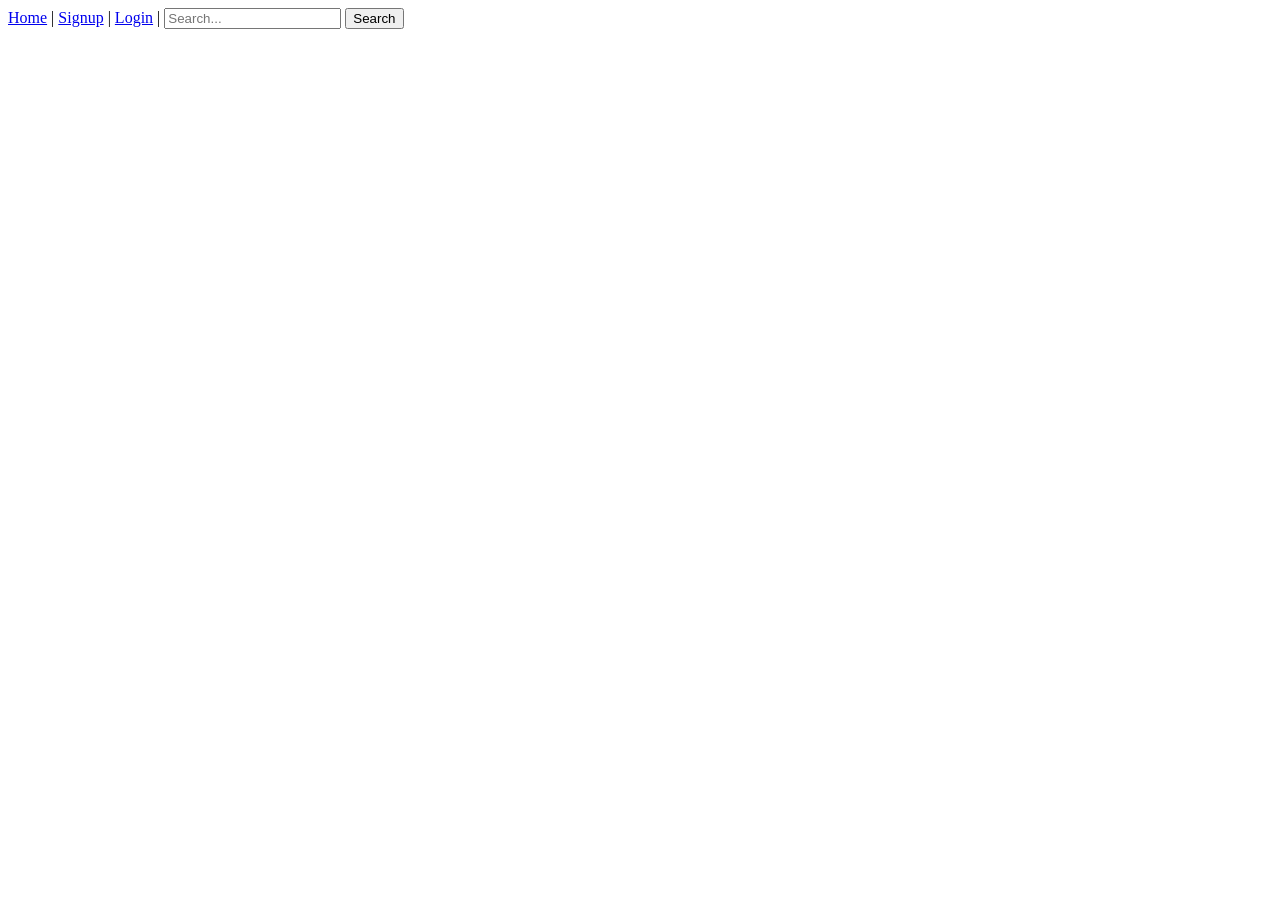
<file: index.html>
<!DOCTYPE html>
<html lang="en">
<head>
    <meta charset="UTF-8">
    <meta name="viewport" content="width=device-width, initial-scale=1.0">
    <title>Simple Navigation Bar</title>
</head>
<body>

    <nav>
        <a href="index.html">Home</a> |
        <a href="signup.html">Signup</a> |
        <a href="login.html">Login</a> |
        <input type="text" placeholder="Search...">
        <button>Search</button>
    </nav>

</body>
</html>
</file>
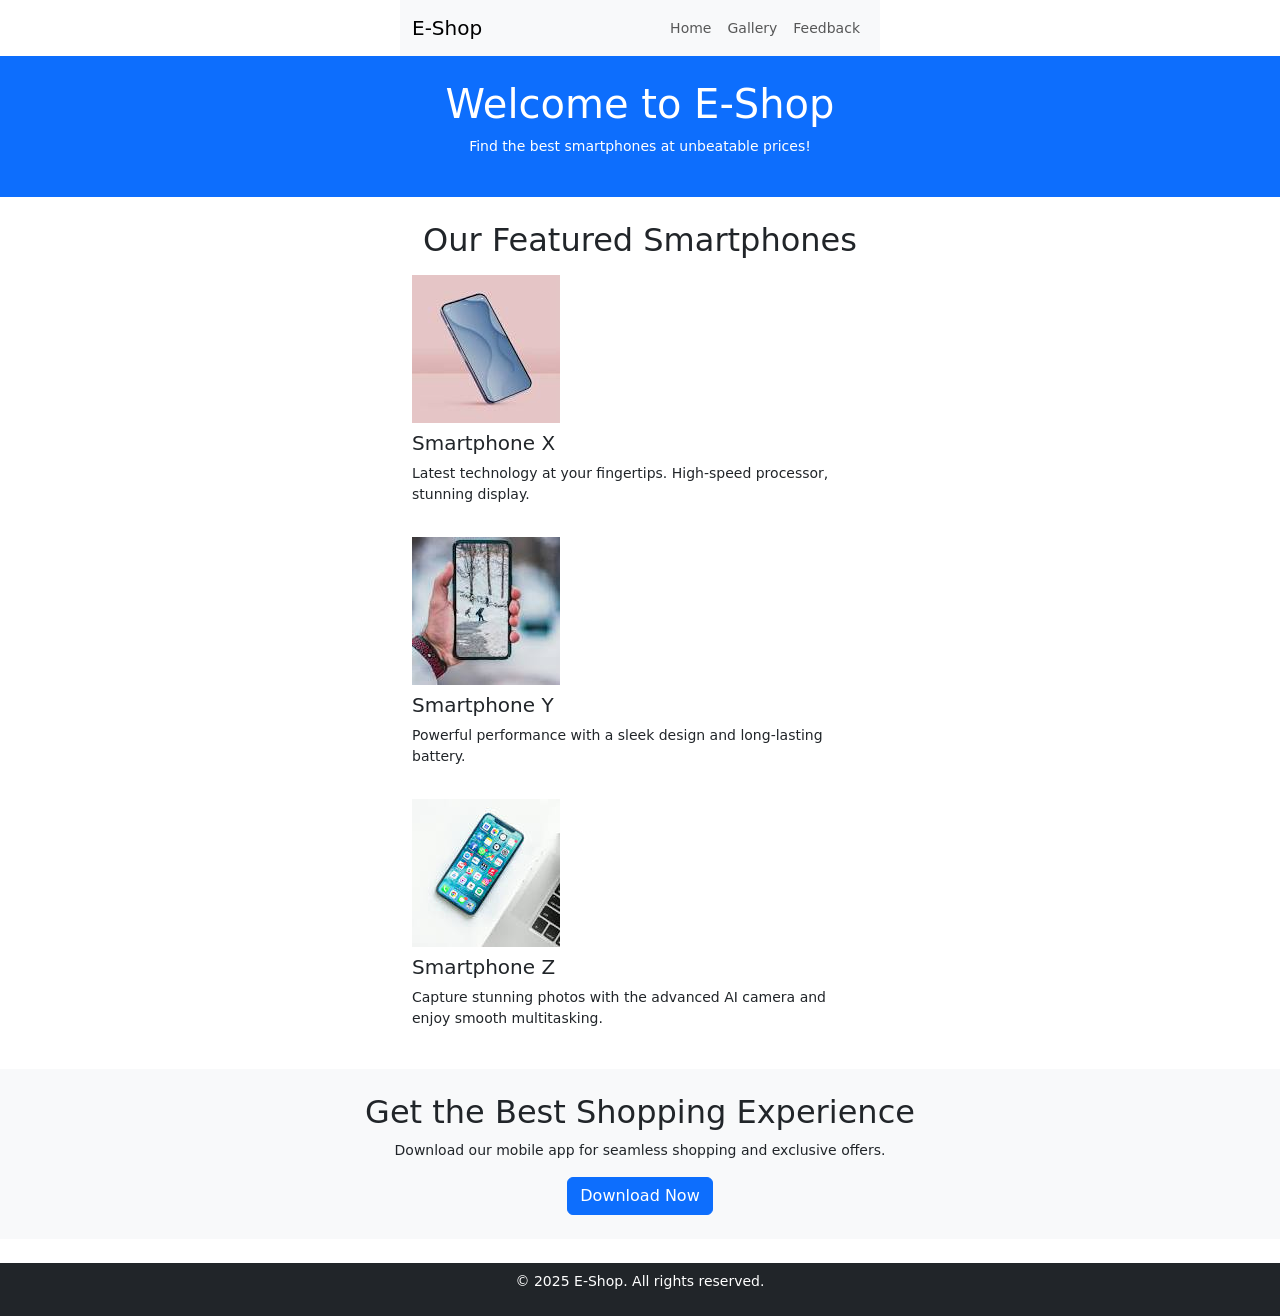
<file: Ecomm.html>
<!DOCTYPE html>
<html lang="en">
<head>
    <meta charset="UTF-8">
    <meta name="viewport" content="width=device-width, initial-scale=1, maximum-scale=1, user-scalable=no">
    <title>E-Shop | Home</title>
    <link href="https://cdn.jsdelivr.net/npm/bootstrap@5.3.0/dist/css/bootstrap.min.css" rel="stylesheet">
    <style>
        body {
            font-size: 14px;
        }
        .container, .navbar, .footer {
            max-width: 480px;
            margin: auto;
        }
    </style>
</head>
<body>
    <!-- Navbar -->
    <nav class="navbar navbar-expand-lg navbar-light bg-light">
        <div class="container">
            <a class="navbar-brand" href="#">E-Shop</a>
            <button class="navbar-toggler" type="button" data-bs-toggle="collapse" data-bs-target="#navbarNav">
                <span class="navbar-toggler-icon"></span>
            </button>
            <div class="collapse navbar-collapse" id="navbarNav">
                <ul class="navbar-nav ms-auto">
                    <li class="nav-item"><a class="nav-link" href="ecomm.html">Home</a></li>
                    <li class="nav-item"><a class="nav-link" href="gallery.html">Gallery</a></li>
                    <li class="nav-item"><a class="nav-link" href="feedb.html">Feedback</a></li>
                </ul>
            </div>
        </div>
    </nav>

    <!-- Hero Section -->
    <header class="bg-primary text-white text-center py-4">
        <h1>Welcome to E-Shop</h1>
        <p>Find the best smartphones at unbeatable prices!</p>
    </header>

    <!-- Products Section -->
    <section class="container my-4">
        <h2 class="text-center mb-3">Our Featured Smartphones</h2>
        <div class="row">
            <div class="col-12 mb-3">
                <img src="download (1).jpeg" class="img-fluid" alt="Smartphone 1">
                <h5 class="mt-2">Smartphone X</h5>
                <p>Latest technology at your fingertips. High-speed processor, stunning display.</p>
            </div>
            <div class="col-12 mb-3">
                <img src="download (6).jpeg" class="img-fluid" alt="Smartphone 2">
                <h5 class="mt-2">Smartphone Y</h5>
                <p>Powerful performance with a sleek design and long-lasting battery.</p>
            </div>
            <div class="col-12">
                <img src="download.jpeg" class="img-fluid" alt="Smartphone 3">
                <h5 class="mt-2">Smartphone Z</h5>
                <p>Capture stunning photos with the advanced AI camera and enjoy smooth multitasking.</p>
            </div>
        </div>
    </section>

    <!-- Download Our App -->
    <section class="bg-light text-center py-4">
        <h2>Get the Best Shopping Experience</h2>
        <p>Download our mobile app for seamless shopping and exclusive offers.</p>
        <a href="app-download-link" class="btn btn-primary">Download Now</a>
    </section>

    <!-- Footer -->
    <footer class="bg-dark text-white text-center py-2 mt-4">
        <p>&copy; 2025 E-Shop. All rights reserved.</p>
    </footer>

    <script src="https://cdn.jsdelivr.net/npm/bootstrap@5.3.0/dist/js/bootstrap.bundle.min.js"></script>
</body>
</html>
</file>
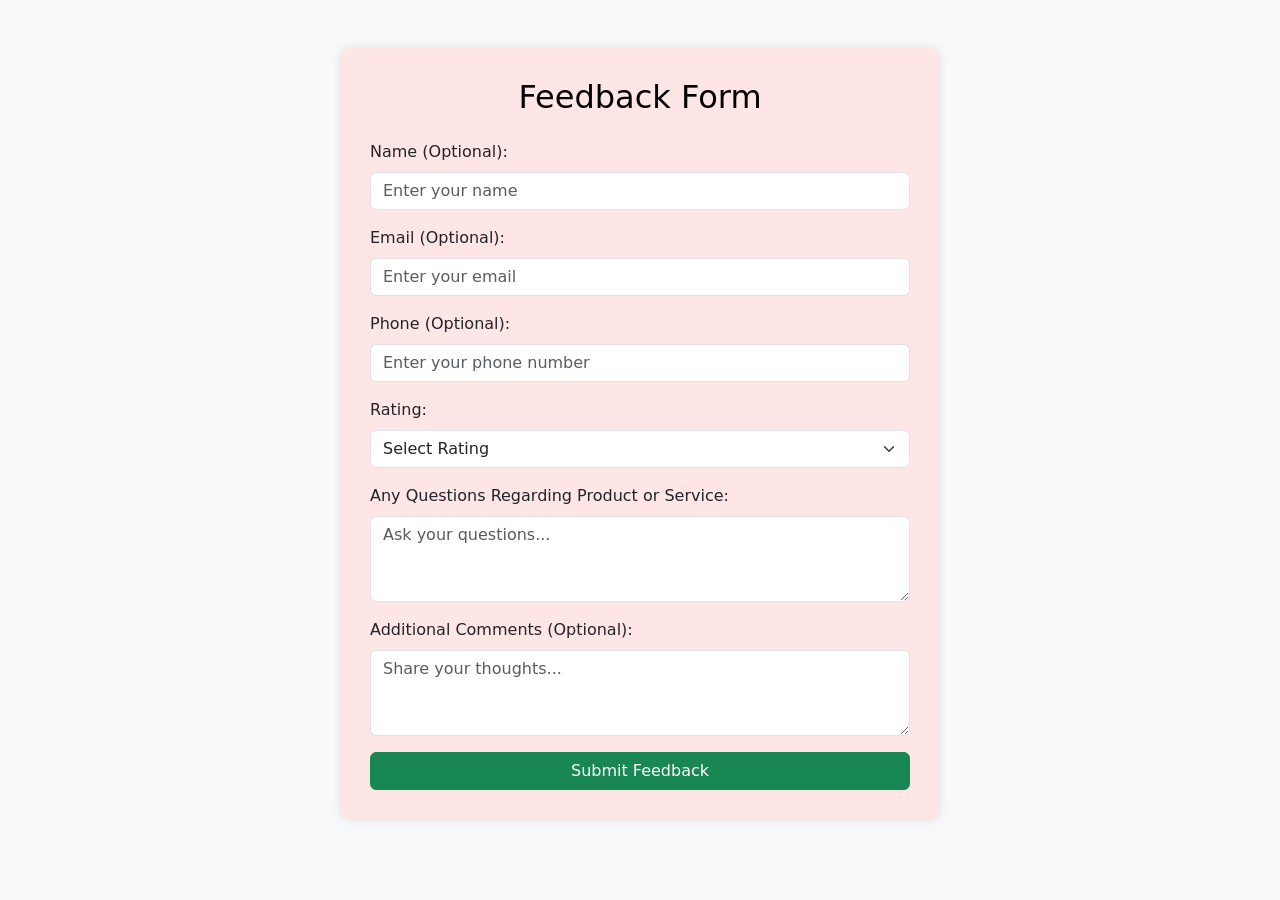
<file: feedb.html>
<!DOCTYPE html>
<html lang="en">
<head>
    <meta charset="UTF-8">
    <meta name="viewport" content="width=device-width, initial-scale=1.0">
    <title>Feedback Form</title>

    <!-- Bootstrap CDN -->
    <link href="https://cdn.jsdelivr.net/npm/bootstrap@5.3.0/dist/css/bootstrap.min.css" rel="stylesheet">
    
    <!-- Custom CSS -->
    <link rel="stylesheet" href="feedb.css">
</head>
<body>

    <div class="container mt-5">
        <h2 class="mb-4">Feedback Form</h2>
        <form action="#" method="post">

            <!-- Name -->
            <div class="mb-3">
                <label for="name" class="form-label">Name (Optional):</label>
                <input type="text" id="name" name="name" class="form-control" placeholder="Enter your name">
            </div>

            <!-- Email -->
            <div class="mb-3">
                <label for="email" class="form-label">Email (Optional):</label>
                <input type="email" id="email" name="email" class="form-control" placeholder="Enter your email">
            </div>

            <!-- Phone -->
            <div class="mb-3">
                <label for="phone" class="form-label">Phone (Optional):</label>
                <input type="tel" id="phone" name="phone" class="form-control" placeholder="Enter your phone number">
            </div>

            <!-- Rating -->
            <div class="mb-3">
                <label for="rating" class="form-label">Rating:</label>
                <select id="rating" name="rating" class="form-select" required>
                    <option value="">Select Rating</option>
                    <option value="5">5 - Excellent</option>
                    <option value="4">4 - Good</option>
                    <option value="3">3 - Average</option>
                    <option value="2">2 - Poor</option>
                    <option value="1">1 - Very Bad</option>
                </select>
            </div>

            <!-- Questions -->
            <div class="mb-3">
                <label for="questions" class="form-label">Any Questions Regarding Product or Service:</label>
                <textarea id="questions" name="questions" class="form-control" rows="3" placeholder="Ask your questions..."></textarea>
            </div>

            <!-- Comments -->
            <div class="mb-3">
                <label for="comments" class="form-label">Additional Comments (Optional):</label>
                <textarea id="comments" name="comments" class="form-control" rows="3" placeholder="Share your thoughts..."></textarea>
            </div>

            <!-- Submit Button -->
            <button type="submit" class="btn btn-success">Submit Feedback</button>
        </form>
    </div>

    <!-- Bootstrap JavaScript -->
    <script src="https://cdn.jsdelivr.net/npm/bootstrap@5.3.0/dist/js/bootstrap.bundle.min.js"></script>

</body>
</html>
</file>
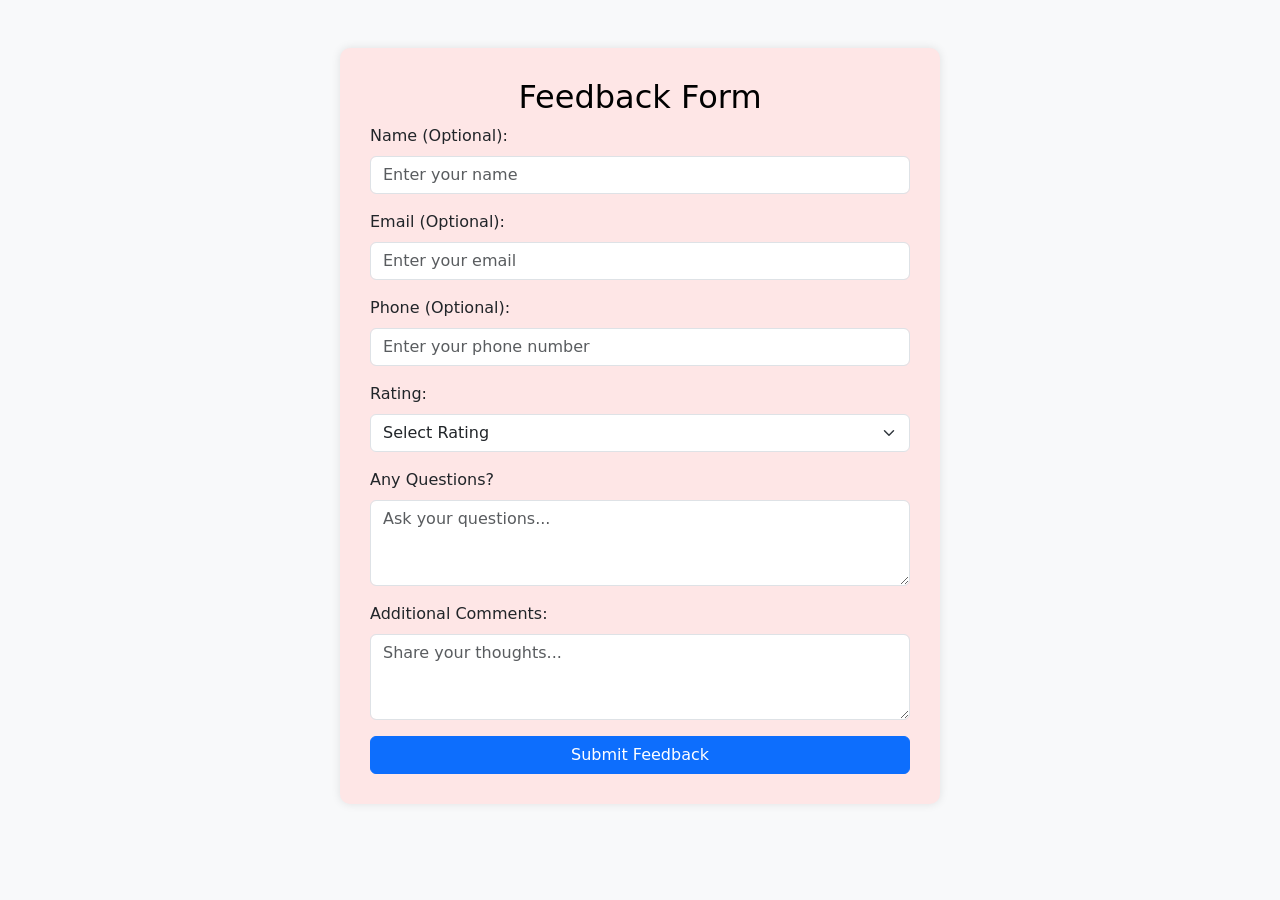
<file: feedb5.html>
<!DOCTYPE html>
<html lang="en">

<head>
    <meta charset="UTF-8">
    <meta name="viewport" content="width=device-width, initial-scale=1.0">
    <title>Feedback Form</title>
    <link rel="stylesheet" href="bootstrap.min.css"> <!-- Local Bootstrap -->
    <link rel="stylesheet" href="feedb.css"> <!-- Your Custom Styles -->
    <script src="bootstrap.bundle.min.js"></script> <!-- Local Bootstrap JS -->

</head>


<body>

    <div class="container mt-5">
        <h2 class="text-center">Feedback Form</h2>
        <form>
            <div class="mb-3">
                <label class="form-label">Name (Optional):</label>
                <input type="text" class="form-control" placeholder="Enter your name">
            </div>
            <div class="mb-3">
                <label class="form-label">Email (Optional):</label>
                <input type="email" class="form-control" placeholder="Enter your email">
            </div>
            <div class="mb-3">
                <label class="form-label">Phone (Optional):</label>
                <input type="tel" class="form-control" placeholder="Enter your phone number">
            </div>
            <div class="mb-3">
                <label class="form-label">Rating:</label>
                <select class="form-select" required>
                    <option value="">Select Rating</option>
                    <option value="5">5 - Excellent</option>
                    <option value="4">4 - Good</option>
                    <option value="3">3 - Average</option>
                    <option value="2">2 - Poor</option>
                    <option value="1">1 - Very Bad</option>
                </select>
            </div>
            <div class="mb-3">
                <label class="form-label">Any Questions?</label>
                <textarea class="form-control" rows="3" placeholder="Ask your questions..."></textarea>
            </div>
            <div class="mb-3">
                <label class="form-label">Additional Comments:</label>
                <textarea class="form-control" rows="3" placeholder="Share your thoughts..."></textarea>
            </div>
            <button type="submit" class="btn btn-primary w-100">Submit Feedback</button>
        </form>
    </div>

    <!-- Bootstrap JavaScript -->
    <script src="https://cdn.jsdelivr.net/npm/bootstrap@5.3.0/dist/js/bootstrap.bundle.min.js"></script>

</body>

</html>
</file>
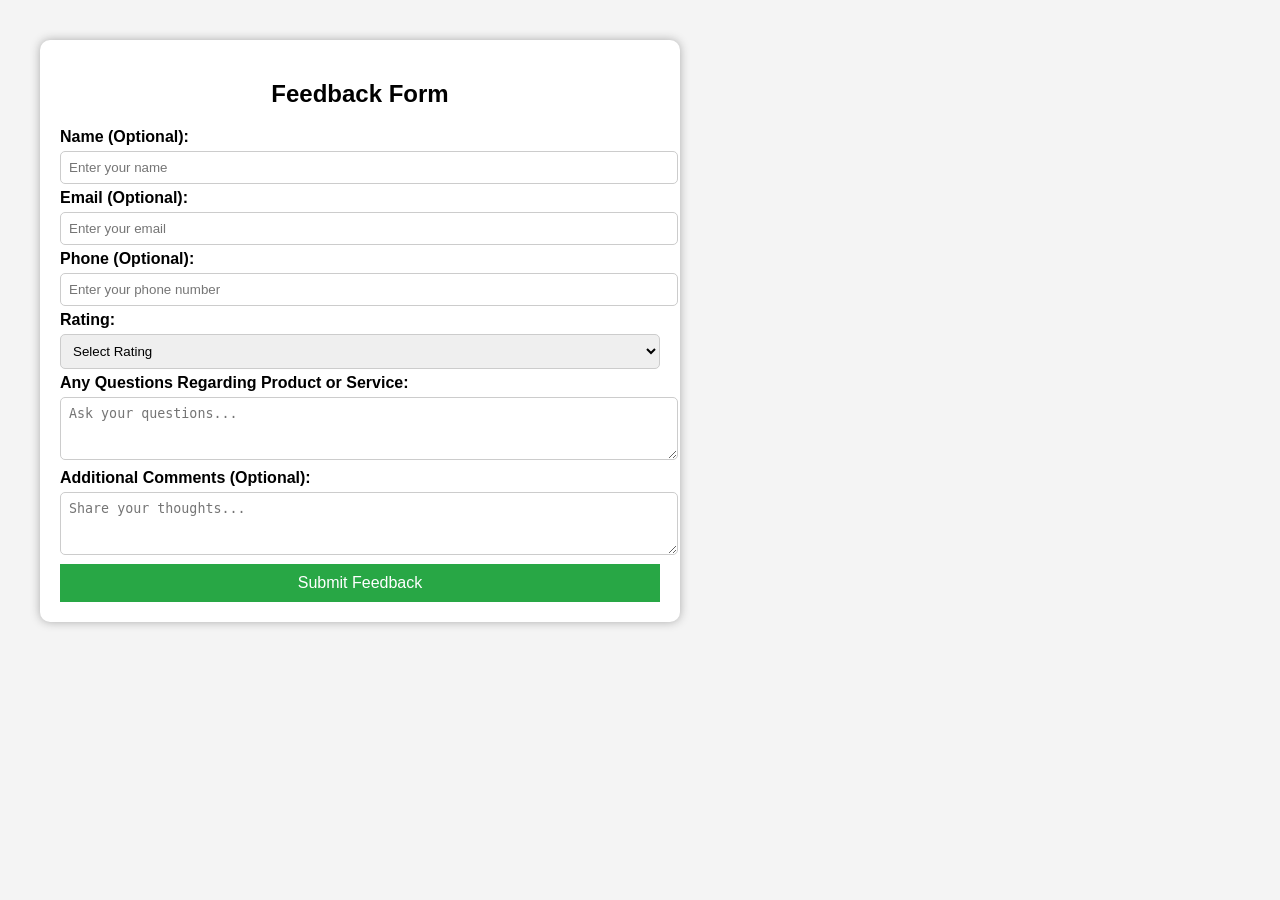
<file: feedback.html>
<!DOCTYPE html>
<html lang="en">
<head>
    <meta charset="UTF-8">
    <meta name="viewport" content="width=device-width, initial-scale=1.0">
    <title>Feedback Form</title>
    <link rel="stylesheet" href="feedback.css">
</head>
<body>

    <div class="container">
        <h2>Feedback Form</h2>
        <form action="#" method="post">
            <label for="name">Name (Optional):</label>
            <input type="text" id="name" name="name" placeholder="Enter your name">

            <label for="email">Email (Optional):</label>
            <input type="email" id="email" name="email" placeholder="Enter your email">

            <label for="phone">Phone (Optional):</label>
            <input type="tel" id="phone" name="phone" placeholder="Enter your phone number">

            <label for="rating">Rating:</label>
            <select id="rating" name="rating" required>
                <option value="">Select Rating</option>
                <option value="5">5 - Excellent</option>
                <option value="4">4 - Good</option>
                <option value="3">3 - Average</option>
                <option value="2">2 - Poor</option>
                <option value="1">1 - Very Bad</option>
            </select>

            <label for="questions">Any Questions Regarding Product or Service:</label>
            <textarea id="questions" name="questions" rows="3" placeholder="Ask your questions..."></textarea>

            <label for="comments">Additional Comments (Optional):</label>
            <textarea id="comments" name="comments" rows="3" placeholder="Share your thoughts..."></textarea>

            <button type="submit" class="submit-btn">Submit Feedback</button>
        </form>
    </div>

</body>
</html>
</file>
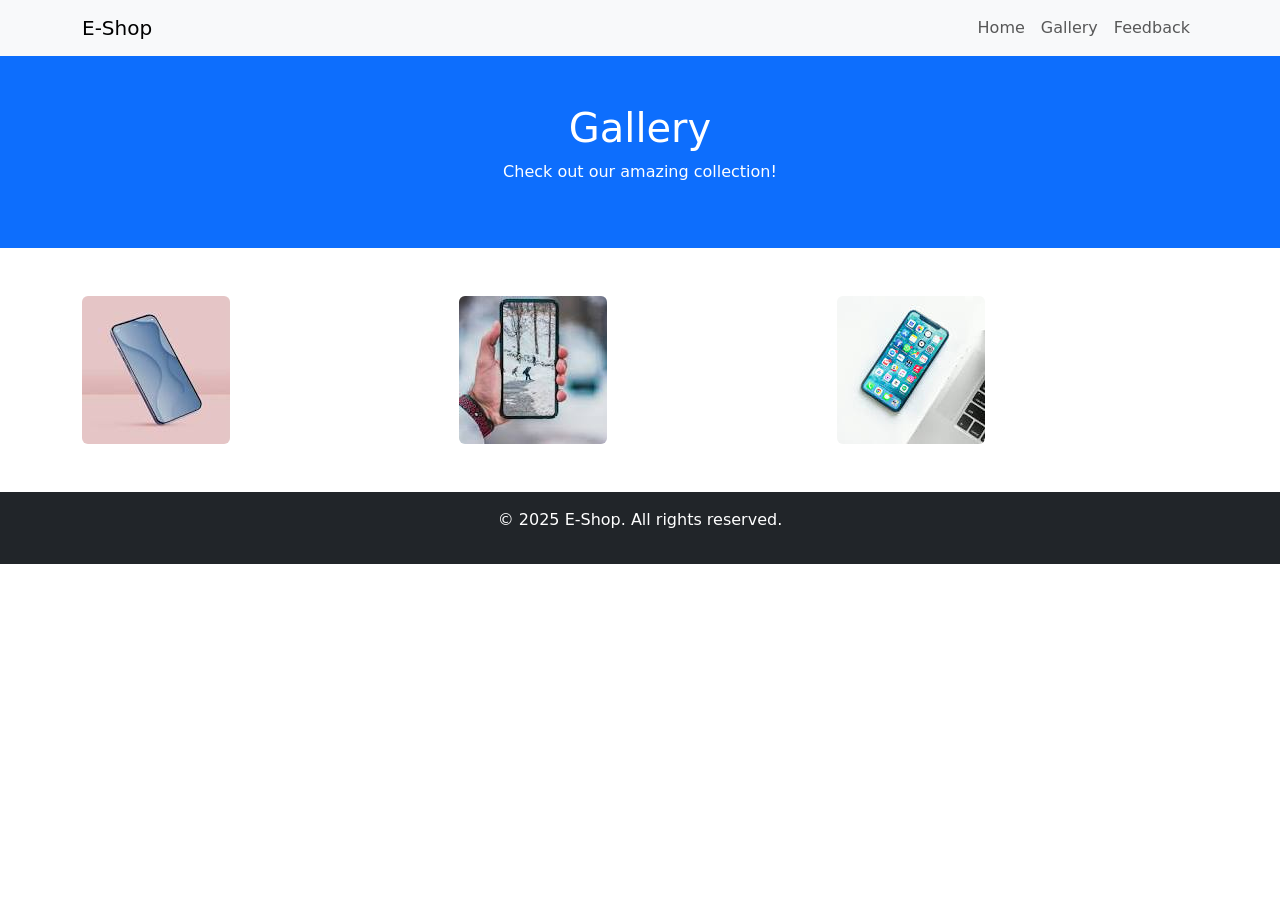
<file: gallery.html>
<!-- Gallery.html -->
<!DOCTYPE html>
<html lang="en">
<head>
    <meta charset="UTF-8">
    <meta name="viewport" content="width=device-width, initial-scale=1">
    <title>E-Shop | Gallery</title>
    <link href="https://cdn.jsdelivr.net/npm/bootstrap@5.3.0/dist/css/bootstrap.min.css" rel="stylesheet">
</head>
<body>
    <!-- Navbar (Same as Ecomm.html) -->
    <nav class="navbar navbar-expand-lg navbar-light bg-light">
        <div class="container">
            <a class="navbar-brand" href="#">E-Shop</a>
            <button class="navbar-toggler" type="button" data-bs-toggle="collapse" data-bs-target="#navbarNav">
                <span class="navbar-toggler-icon"></span>
            </button>
            <div class="collapse navbar-collapse" id="navbarNav">
                <ul class="navbar-nav ms-auto">
                    <li class="nav-item"><a class="nav-link" href="ecomm.html">Home</a></li>
                    <li class="nav-item"><a class="nav-link" href="gallery.html">Gallery</a></li>
                    <li class="nav-item"><a class="nav-link" href="feedb.html">Feedback</a></li>
                </ul>
            </div>
        </div>
    </nav>

    <header class="bg-primary text-white text-center py-5">
        <h1>Gallery</h1>
        <p>Check out our amazing collection!</p>
    </header>

    <div class="container mt-5">
        <div class="row g-3">
            <div class="col-md-4">
                <img src="download (1).jpeg" class="img-fluid rounded" alt="Gallery Image 1">
            </div>
            <div class="col-md-4">
                <img src="download (6).jpeg" class="img-fluid rounded" alt="Gallery Image 2">
            </div>
            <div class="col-md-4">
                <img src="download.jpeg" class="img-fluid rounded" alt="Gallery Image 3">
            </div>
        </div>
    </div>

    <!-- Footer (Same as Ecomm.html) -->
    <footer class="bg-dark text-white text-center py-3 mt-5">
        <p>&copy; 2025 E-Shop. All rights reserved.</p>
    </footer>
</body>
</html>
</file>
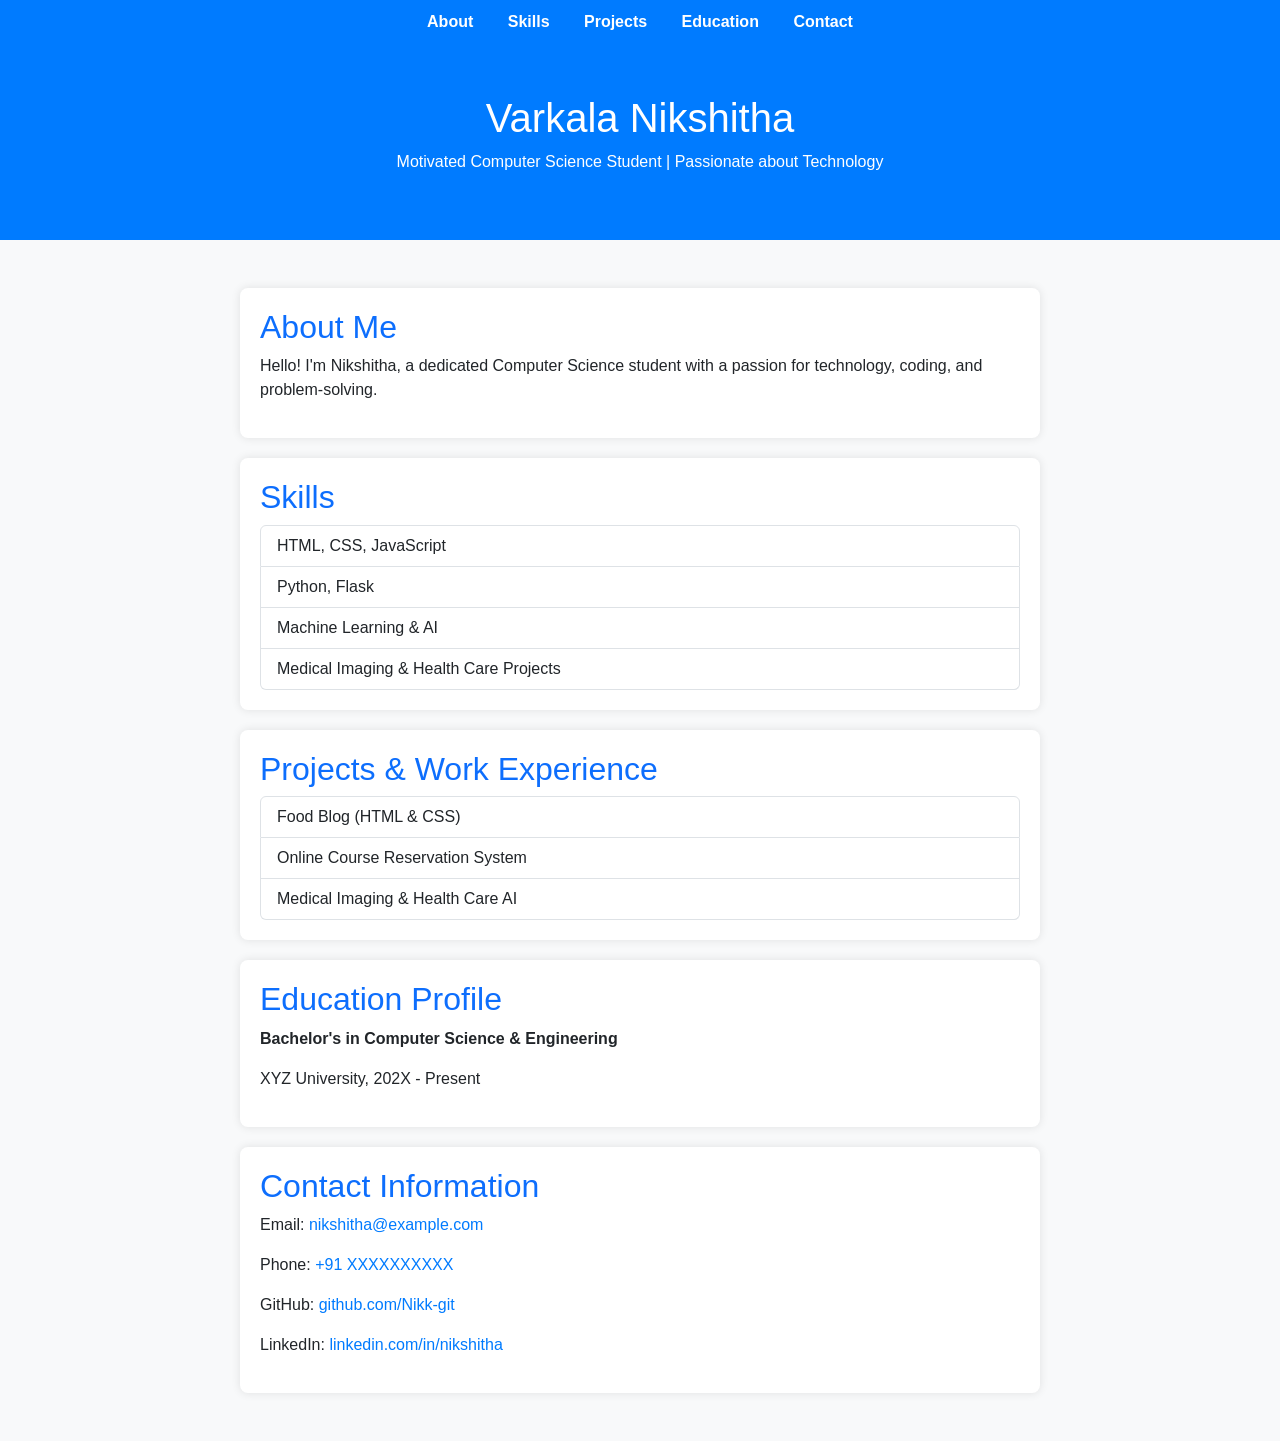
<file: portb.html>
<!DOCTYPE html>
<html lang="en">
<head>
    <meta charset="UTF-8">
    <meta name="viewport" content="width=device-width, initial-scale=1.0">
    <title>Portfolio - Nikshitha</title>

    <!-- Bootstrap CDN -->
    <link href="https://cdn.jsdelivr.net/npm/bootstrap@5.3.0/dist/css/bootstrap.min.css" rel="stylesheet">
    
    <!-- Custom CSS -->
    <link rel="stylesheet" href="portb.css">
</head>
<body>

    <!-- Navigation -->
    <nav>
        <a href="#about">About</a>
        <a href="#skills">Skills</a>
        <a href="#projects">Projects</a>
        <a href="#education">Education</a>
        <a href="#contact">Contact</a>
    </nav>

    <!-- Header -->
    <header>
        <h1>Varkala Nikshitha</h1>
        <p>Motivated Computer Science Student | Passionate about Technology</p>
    </header>

    <div class="container my-5">
        <!-- About Me -->
        <section id="about">
            <h2 class="text-primary">About Me</h2>
            <p>Hello! I'm Nikshitha, a dedicated Computer Science student with a passion for technology, coding, and problem-solving.</p>
        </section>

        <!-- Skills -->
        <section id="skills">
            <h2 class="text-primary">Skills</h2>
            <ul class="list-group">
                <li class="list-group-item">HTML, CSS, JavaScript</li>
                <li class="list-group-item">Python, Flask</li>
                <li class="list-group-item">Machine Learning & AI</li>
                <li class="list-group-item">Medical Imaging & Health Care Projects</li>
            </ul>
        </section>

        <!-- Projects -->
        <section id="projects">
            <h2 class="text-primary">Projects & Work Experience</h2>
            <div class="list-group">
                <a href="https://github.com/Nikshitha-git/food-blog" target="_blank" class="list-group-item list-group-item-action">Food Blog (HTML & CSS)</a>
                <a href="https://github.com/Nikshitha-git/course-reservation" target="_blank" class="list-group-item list-group-item-action">Online Course Reservation System</a>
                <a href="https://github.com/Nikshitha-git/medical-imaging" target="_blank" class="list-group-item list-group-item-action">Medical Imaging & Health Care AI</a>
            </div>
        </section>

        <!-- Education -->
        <section id="education">
            <h2 class="text-primary">Education Profile</h2>
            <p><strong>Bachelor's in Computer Science & Engineering</strong></p>
            <p>XYZ University, 202X - Present</p>
        </section>

        <!-- Contact -->
        <section id="contact">
            <h2 class="text-primary">Contact Information</h2>
            <p>Email: <a href="mailto:nikshitha@example.com">nikshitha@example.com</a></p>
            <p>Phone: <a href="tel:+91XXXXXXXXXX">+91 XXXXXXXXXX</a></p>
            <p>GitHub: <a href="https://github.com/nikk-git" target="_blank">github.com/Nikk-git</a></p>
            <p>LinkedIn: <a href="https://linkedin.com/in/nikshitha" target="_blank">linkedin.com/in/nikshitha</a></p>
        </section>
    </div>

    <!-- Bootstrap JavaScript -->
    <script src="https://cdn.jsdelivr.net/npm/bootstrap@5.3.0/dist/js/bootstrap.bundle.min.js"></script>

</body>
</html>
</file>
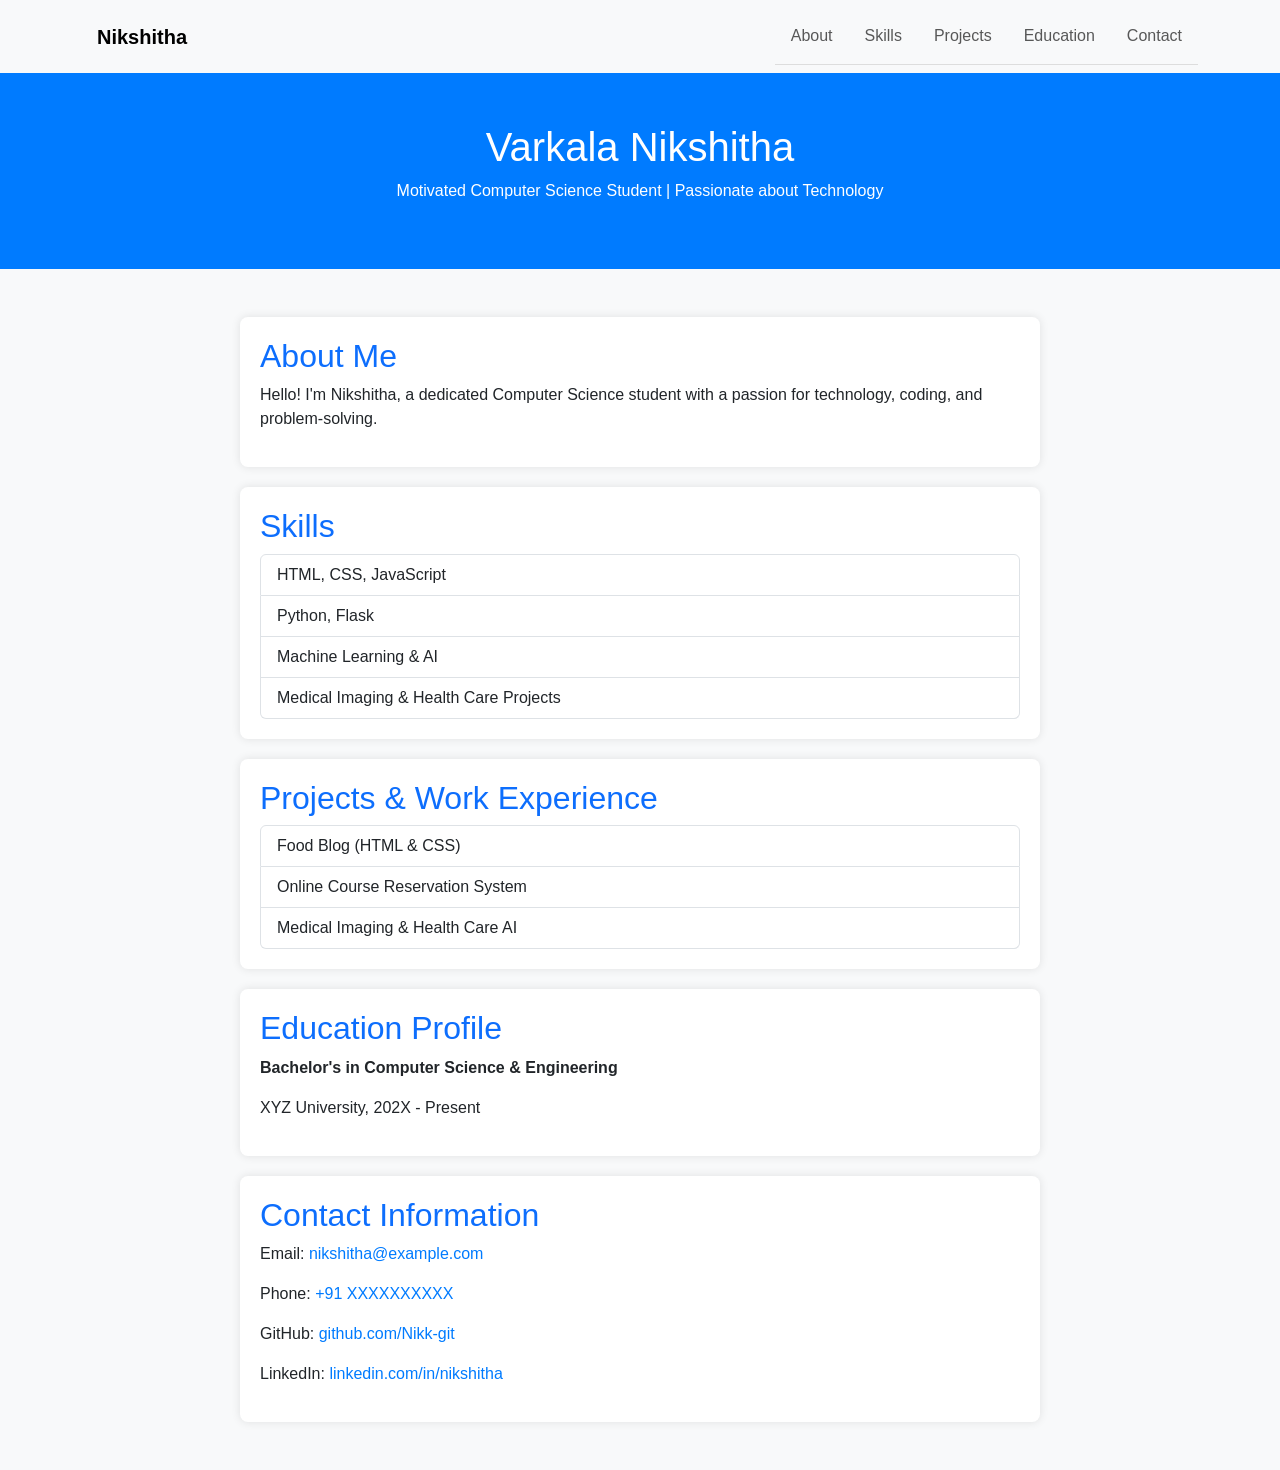
<file: portb5.html>
<!DOCTYPE html>
<html lang="en">

<head>
    <meta charset="UTF-8">
    <meta name="viewport" content="width=device-width, initial-scale=1.0">
    <title>Portfolio - Nikshitha</title>
    <link rel="stylesheet" href="bootstrap.min.css"> <!-- Local Bootstrap -->
    <link rel="stylesheet" href="portb.css"> <!-- Your Custom Styles -->
    <script src="bootstrap.bundle.min.js"></script> <!-- Local Bootstrap JS -->

</head>

<body>

    <!-- Navigation -->
    <nav class="navbar navbar-expand-lg navbar-light bg-light">
        <div class="container">
            <a class="navbar-brand" href="#">Nikshitha</a>
            <div class="collapse navbar-collapse">
                <ul class="navbar-nav ms-auto">
                    <li class="nav-item"><a class="nav-link" href="#about">About</a></li>
                    <li class="nav-item"><a class="nav-link" href="#skills">Skills</a></li>
                    <li class="nav-item"><a class="nav-link" href="#projects">Projects</a></li>
                    <li class="nav-item"><a class="nav-link" href="#education">Education</a></li>
                    <li class="nav-item"><a class="nav-link" href="#contact">Contact</a></li>
                </ul>
            </div>
        </div>
    </nav>
    

    <!-- Header -->
    <header>
        <h1>Varkala Nikshitha</h1>
        <p>Motivated Computer Science Student | Passionate about Technology</p>
    </header>

    <div class="container my-5">
        <!-- About Me -->
        <section id="about">
            <h2 class="text-primary">About Me</h2>
            <p>Hello! I'm Nikshitha, a dedicated Computer Science student with a passion for technology, coding, and
                problem-solving.</p>
        </section>

        <!-- Skills -->
        <section id="skills">
            <h2 class="text-primary">Skills</h2>
            <ul class="list-group">
                <li class="list-group-item">HTML, CSS, JavaScript</li>
                <li class="list-group-item">Python, Flask</li>
                <li class="list-group-item">Machine Learning & AI</li>
                <li class="list-group-item">Medical Imaging & Health Care Projects</li>
            </ul>
        </section>

        <!-- Projects -->
        <section id="projects">
            <h2 class="text-primary">Projects & Work Experience</h2>
            <div class="list-group">
                <a href="https://github.com/Nikshitha-git/food-blog" target="_blank"
                    class="list-group-item list-group-item-action">Food Blog (HTML & CSS)</a>
                <a href="https://github.com/Nikshitha-git/course-reservation" target="_blank"
                    class="list-group-item list-group-item-action">Online Course Reservation System</a>
                <a href="https://github.com/Nikshitha-git/medical-imaging" target="_blank"
                    class="list-group-item list-group-item-action">Medical Imaging & Health Care AI</a>
            </div>
        </section>

        <!-- Education -->
        <section id="education">
            <h2 class="text-primary">Education Profile</h2>
            <p><strong>Bachelor's in Computer Science & Engineering</strong></p>
            <p>XYZ University, 202X - Present</p>
        </section>

        <!-- Contact -->
        <section id="contact">
            <h2 class="text-primary">Contact Information</h2>
            <p>Email: <a href="mailto:nikshitha@example.com">nikshitha@example.com</a></p>
            <p>Phone: <a href="tel:+91XXXXXXXXXX">+91 XXXXXXXXXX</a></p>
            <p>GitHub: <a href="https://github.com/nikk-git" target="_blank">github.com/Nikk-git</a></p>
            <p>LinkedIn: <a href="https://linkedin.com/in/nikshitha" target="_blank">linkedin.com/in/nikshitha</a></p>
        </section>
    </div>

    <!-- Bootstrap JavaScript -->
    <script src="https://cdn.jsdelivr.net/npm/bootstrap@5.3.0/dist/js/bootstrap.bundle.min.js"></script>

</body>

</html>
</file>
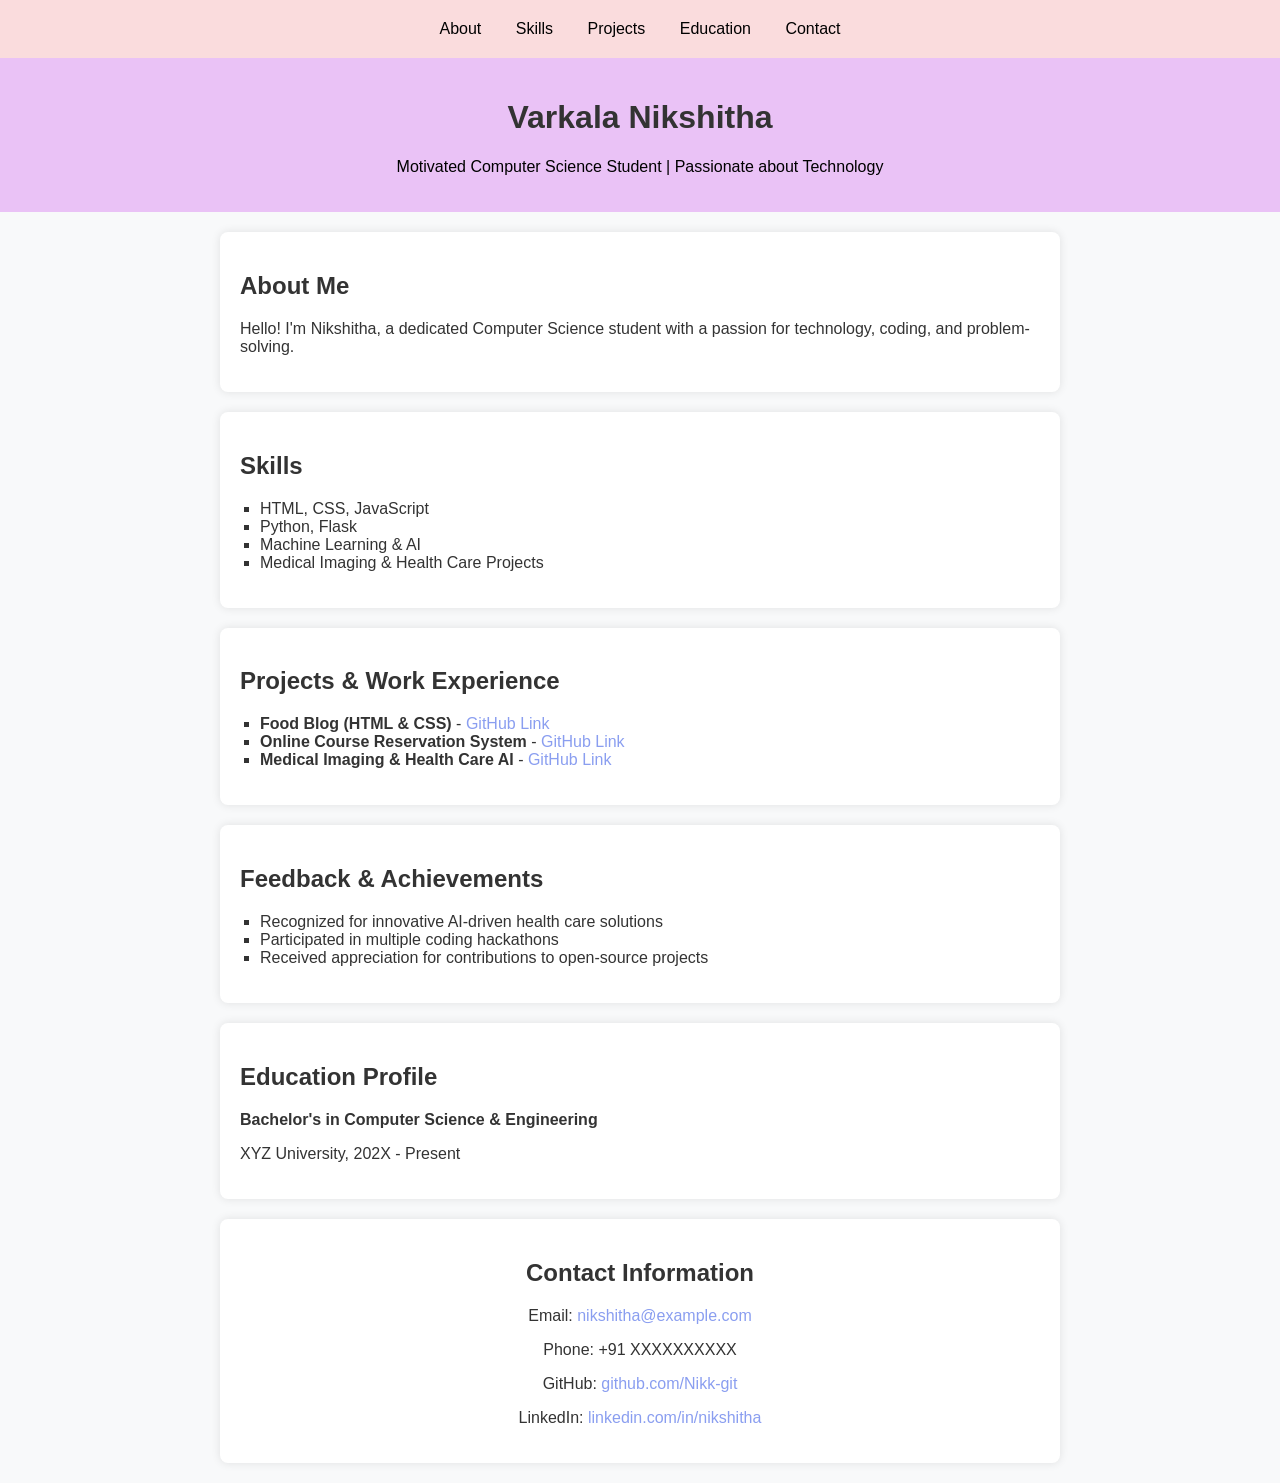
<file: portfolio.html>
<!DOCTYPE html>
<html lang="en">
<head>
    <meta charset="UTF-8">
    <meta name="viewport" content="width=device-width, initial-scale=1.0">
    <title>Portfolio - Nikshitha</title>
    <link rel="stylesheet" href="portfolio.css">
</head>
<body>
    <nav>
        <a href="#about">About</a>
        <a href="#skills">Skills</a>
        <a href="#projects">Projects</a>
        <a href="#education">Education</a>
        <a href="#contact">Contact</a>
    </nav>
    

    <header>
        <h1>Varkala Nikshitha</h1>
        <p>Motivated Computer Science Student | Passionate about Technology</p>
    </header>

    <section>
        <h2>About Me</h2>
        <p>Hello! I'm Nikshitha, a dedicated Computer Science student with a passion for technology, coding, and problem-solving.</p>
    </section>

    <section>
        <h2>Skills</h2>
        <ul>
            <li>HTML, CSS, JavaScript</li>
            <li>Python, Flask</li>
            <li>Machine Learning & AI</li>
            <li>Medical Imaging & Health Care Projects</li>
        </ul>
    </section>

    <section>
        <h2>Projects & Work Experience</h2>
        <ul>
            <li><strong>Food Blog (HTML & CSS)</strong> - <a href="https://github.com/Nikshitha-git/food-blog" target="_blank">GitHub Link</a></li>
            <li><strong>Online Course Reservation System</strong> - <a href="https://github.com/Nikshitha-git/course-reservation" target="_blank">GitHub Link</a></li>
            <li><strong>Medical Imaging & Health Care AI</strong> - <a href="https://github.com/Nikshitha-git/medical-imaging" target="_blank">GitHub Link</a></li>
        </ul>
    </section>

    <section>
        <h2>Feedback & Achievements</h2>
        <ul>
            <li>Recognized for innovative AI-driven health care solutions</li>
            <li>Participated in multiple coding hackathons</li>
            <li>Received appreciation for contributions to open-source projects</li>
        </ul>
    </section>

    <section>
        <h2>Education Profile</h2>
        <p><strong>Bachelor's in Computer Science & Engineering</strong></p>
        <p>XYZ University, 202X - Present</p>
    </section>

    <section>
        <h2>Contact Information</h2>
        <p>Email: <a href="mailto:nikshitha@example.com">nikshitha@example.com</a></p>
        <p>Phone: +91 XXXXXXXXXX</p>
        <p>GitHub: <a href="https://github.com/nikk-git" target="_blank">github.com/Nikk-git</a></p>
        <p>LinkedIn: <a href="https://linkedin.com/in/nikshitha" target="_blank">linkedin.com/in/nikshitha</a></p>
    </section>

</body>
</html>
</file>
<file: feedb.css>
body {
    background-color: #f8f9fa;
    font-family: system-ui, -apple-system, BlinkMacSystemFont, 'Segoe UI', Roboto, Oxygen, Ubuntu, Cantarell, 'Open Sans', 'Helvetica Neue', sans-serif;
}

.container {
    max-width: 600px;
    margin: 50px auto;
    padding: 30px;
    background: rgb(254, 230, 230);
    border-radius: 10px;
    box-shadow: 0 0 10px rgba(0, 0, 0, 0.1);
}

h2 {
    text-align: center;
    color: #000000;
}

button {
    width: 100%;
    color: rgb(120, 241, 201);
}
</file>
<file: feedback.css>
body {
    font-family: Arial, sans-serif;
    margin: 40px;
    background-color: #f4f4f4;
}
.container {
    width: 50%;
    background: white;
    padding: 20px;
    border-radius: 10px;
    box-shadow: 0px 0px 10px #aaa;
}
h2 {
    text-align: center;
}
label {
    font-weight: bold;
}
input, textarea, select {
    width: 100%;
    padding: 8px;
    margin: 5px 0;
    border: 1px solid #ccc;
    border-radius: 5px;
}
.submit-btn {
    background: #28a745;
    color: white;
    padding: 10px;
    border: none;
    cursor: pointer;
    font-size: 16px;
    width: 100%;
}
.submit-btn:hover {
    background: #218838;
}
</file>
<file: portb.css>
/* General Styles */
body {
    font-family: Arial, sans-serif;
    background-color: #f8f9fa;
    margin: 0;
    padding: 0;
}

/* Navigation */
nav {
    background-color: #007bff;
    padding: 10px;
    text-align: center;
}

nav a {
    color: white;
    text-decoration: none;
    padding: 10px 15px;
    font-weight: bold;
}

nav a:hover {
    background-color: #0056b3;
    border-radius: 5px;
}

/* Header */
header {
    text-align: center;
    padding: 50px 20px;
    background-color: #007bff;
    color: white;
}

/* Sections */
section {
    max-width: 800px;
    margin: 20px auto;
    padding: 20px;
    background: white;
    border-radius: 8px;
    box-shadow: 0 0 10px rgba(0, 0, 0, 0.1);
}

/* Lists */
ul {
    list-style: none;
    padding: 0;
}

ul li {
    padding: 8px;
    border-bottom: 1px solid #ddd;
}

/* Contact Links */
a {
    color: #007bff;
    text-decoration: none;
}

a:hover {
    text-decoration: underline;
}

/* Responsive */
@media (max-width: 600px) {
    section {
        margin: 10px;
        padding: 15px;
    }
}
</file>
<file: portfolio.css>
/* General Styles */
body {
    font-family: Arial, sans-serif;
    margin: 0;
    padding: 0;
    background-color: #f8f9fa;
    color: #333;
}

/* Header */
header {
    text-align: center;
    background: #eac2f6;
    color: rgb(0, 0, 0);
    padding: 20px;
}

h1, h2 {
    color: #333;
}

/* Sections */
section {
    max-width: 800px;
    margin: 20px auto;
    padding: 20px;
    background: white;
    box-shadow: 0px 0px 10px rgba(0, 0, 0, 0.1);
    border-radius: 8px;
}

/* List Styles */
ul {
    list-style-type: square;
    padding-left: 20px;
}

/* Links */
a {
    color: #8a9ef0;
    text-decoration: none;
}

a:hover {
    text-decoration: underline;
}

/* Contact Section */
section:last-child {
    text-align: center;
}

/* Navigation Bar */
nav {
    background: #fadcdd;
    padding: 10px;
    text-align: center;
}

nav a {
    color: rgb(0, 0, 0);
    text-decoration: none;
    padding: 10px 15px;
    display: inline-block;
}

nav a:hover {
    background: #003f7f;
    border-radius: 5px;
}
</file>
